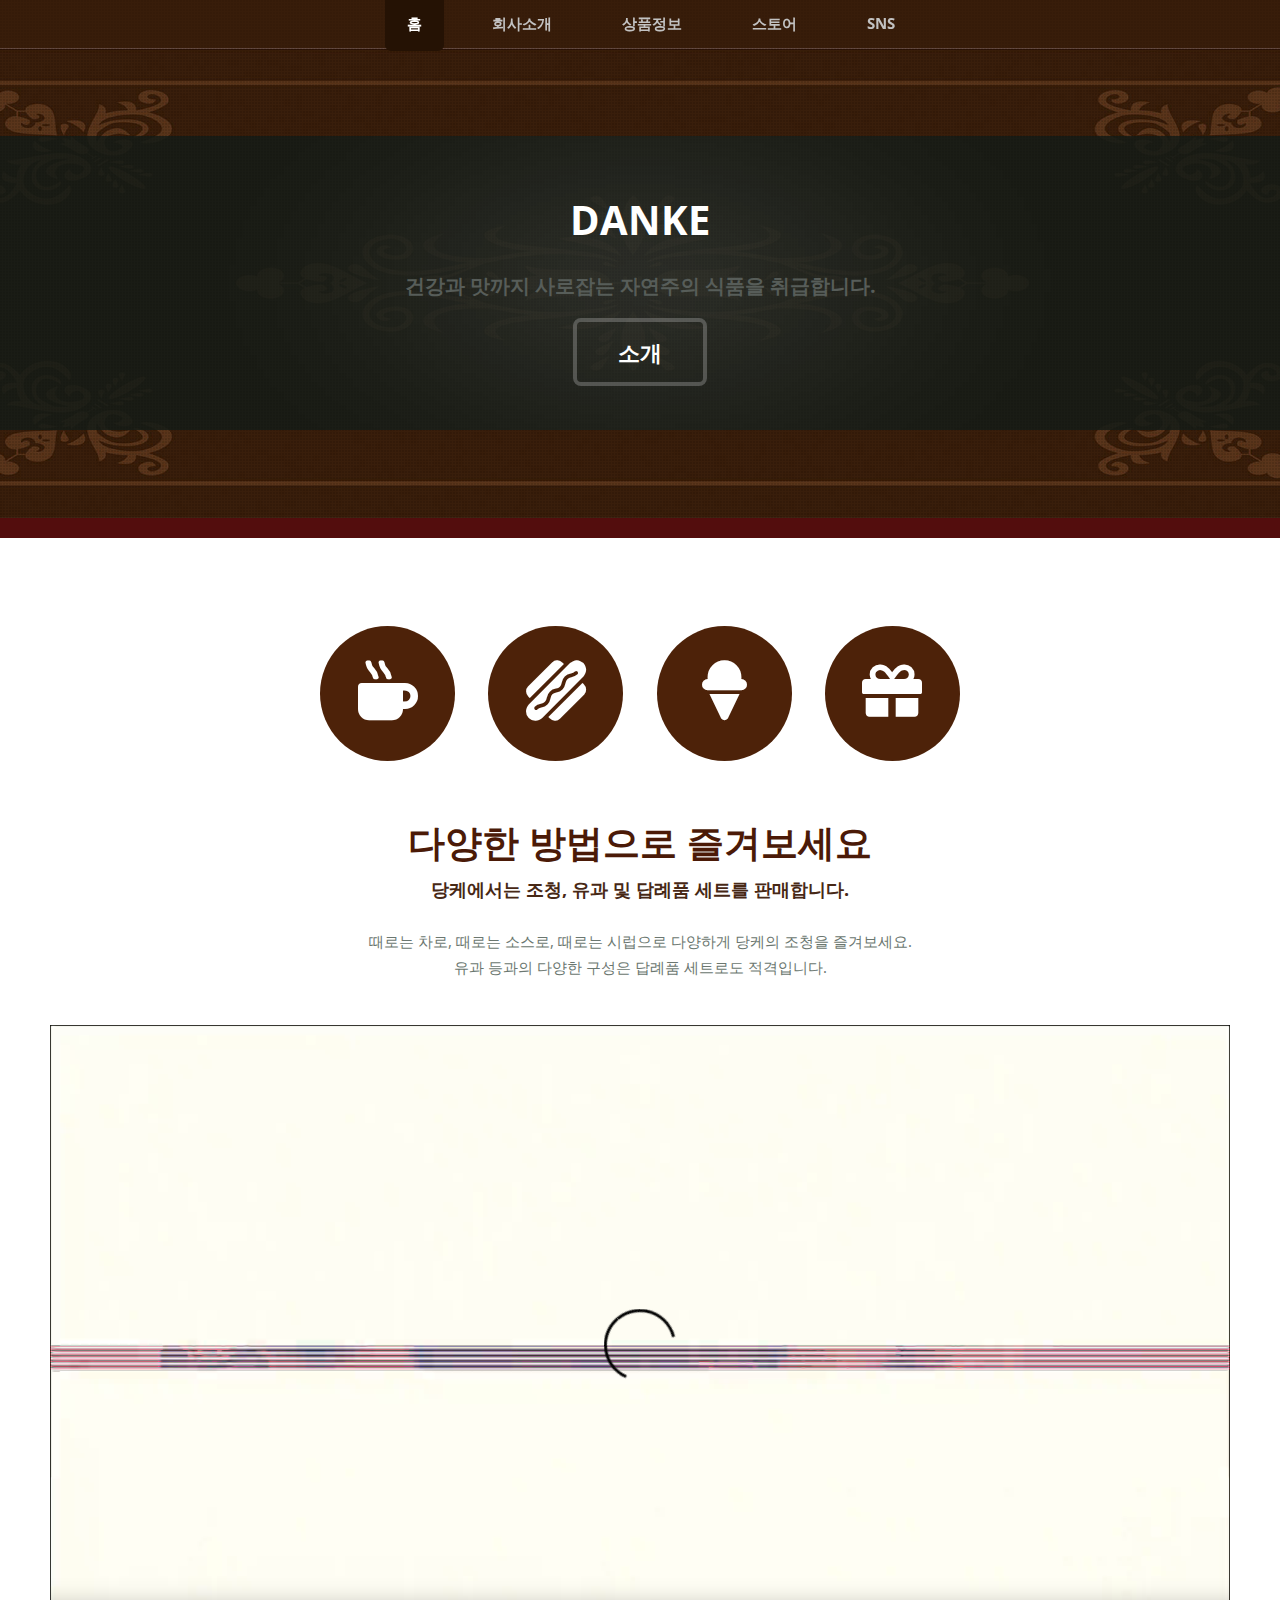
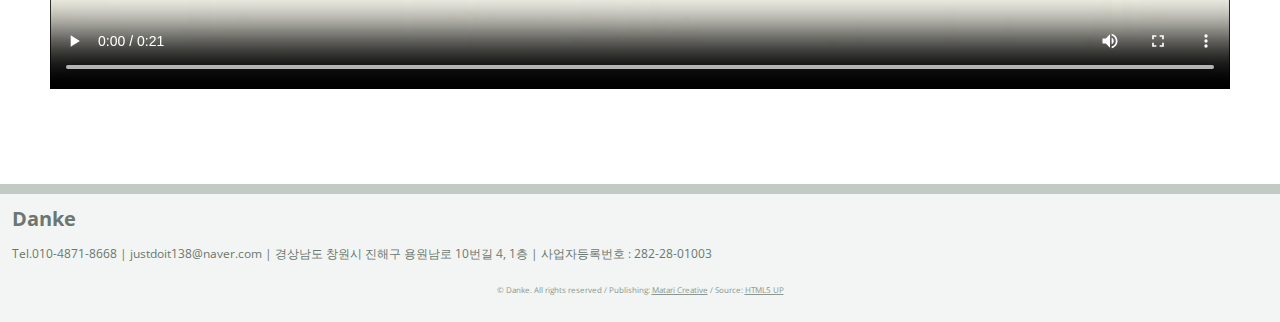
<file: index.html>
<!DOCTYPE HTML>
<!--
	TXT by HTML5 UP
	html5up.net | @ajlkn
	Free for personal and commercial use under the CCA 3.0 license (html5up.net/license)
-->
<html>
	<head>
		<title>정성담은 답례품 판매, 당케</title>
		<meta charset="utf-8" />
		<meta name="viewport" content="width=device-width, initial-scale=1, user-scalable=no" />
		<link rel="stylesheet" href="assets/css/main.css" />
		<meta name="google-site-verification" content="SzuvkoC-f7rv_NripFrc8cGsZpebPE1EkjTCwuNFiA8" />
		<meta name="naver-site-verification" content="306b270f93aea9a2093d2257d31bd8b93c331168" />
	</head>
	<body class="homepage is-preload">
		<div id="page-wrapper">

			<!-- Header -->
			<header id="header">
				<div class="logo container" style="display: none;">
					<div style="display: none;">
						<h1><a href="index.html" id="logo">정성담은 답례품 판매, 당케</a></h1>
					</div>
				</div>
			</header>

			<!-- Nav -->
				<nav id="nav">
					<ul>
						<li class="current"><a href="index.html">홈</a></li>
						<li><a href="company.html">회사소개</a></li>
						<li><a href="product.html">상품정보</a></li>
						<li><a href="https://dankeshop.modoo.at/" target="_blank">스토어</a></li>
						<li>
							<a href="#">SNS</a>
							<ul>
								<li><a href="#">인스타그램(준비중)</a></li>
								<li><a href="#">페이스북(준비중)</a></li>
							</ul>
						</li>
					</ul>
				</nav>

			<!-- Banner -->
				<section id="banner">
					<div class="content">
						<h2>Danke</h2>
						<p>건강과 맛까지 사로잡는 자연주의 식품을 취급합니다.</p>
						<a href="#main" class="button scrolly">소개</a>
					</div>
				</section>

			<!-- Main -->
				<section id="main">
					<div class="container">
						<div class="row gtr-200">
							<div class="col-12">

								<!-- Highlight -->
									<section class="box highlight">
										<ul class="special">
											<li><a href="#" class="icon solid fa-mug-hot"><span class="label">차로</span></a></li>
											<li><a href="#" class="icon solid fa-hotdog"><span class="label">소스로</span></a></li>
											<li><a href="#" class="icon solid fa-ice-cream"><span class="label">시럽으로</span></a></li>
											<li><a href="#" class="icon solid fa-gift"><span class="label">선물로</span></a></li>
										</ul>
										<header>
											<h2>다양한 방법으로 즐겨보세요</h2>
											<p>당케에서는 조청, 유과 및 답례품 세트를 판매합니다.</p>
										</header>
										<p>
											때로는 차로, 때로는 소스로, 때로는 시럽으로 다양하게 당케의 조청을 즐겨보세요.<br />
											유과 등과의 다양한 구성은 답례품 세트로도 적격입니다.
										</p>
									<video class="player" width="100%" controls>
										<source src="images/Danke.mp4">웹브라우저가 비디오를 지원하지 않습니다.
									</video>
									</section>

							</div>
						
				</section>

			<!-- Footer >
				<footer id="footer">
					<div class="container">
						<div class="row gtr-200">
							<div class="col-12"> -->
								<!-- Contact 
									<section>
										<ul class="contact">
											<li><a class="icon brands fa-facebook-f" href="#"><span class="label">Facebook</span></a></li>
											<li><a class="icon brands fa-twitter" href="#"><span class="label">Twitter</span></a></li>
											<li><a class="icon brands fa-instagram" href="#"><span class="label">Instagram</span></a></li>
											<li><a class="icon brands fa-dribbble" href="#"><span class="label">Dribbble</span></a></li>
											<li><a class="icon brands fa-linkedin-in" href="#"><span class="label">LinkedIn</span></a></li>
										</ul>
									</section>

							</div>
						</div> -->

				<!-- matarifooter-->
						<!-- Copyright -->
						<section  style="margin: 1em 1em 1em 1em; font-size: 12px;">
							<span style="font-size: 20px;"><b>Danke</b></span>
							<p style="margin: 0.5em 1em 0em 0em;">
								Tel.010-4871-8668 | justdoit138@naver.com | 경상남도 창원시 진해구 용원남로 10번길 4, 1층 | 사업자등록번호 : 282-28-01003
							</p>
						<footer id="footer" style="text-align: center">
							<div id="copyright">
								<ul class="menu">
									<li style="font-size: 8px;">&copy; Danke. All rights reserved / Publishing: <a href="https://mataricreative.com">Matari Creative</a> / Source: <a href="http://html5up.net">HTML5 UP</a></li>
								</ul>
							</div>
				</footer>

		</div>

		<!-- Scripts -->
			<script src="assets/js/jquery.min.js"></script>
			<script src="assets/js/jquery.dropotron.min.js"></script>
			<script src="assets/js/jquery.scrolly.min.js"></script>
			<script src="assets/js/browser.min.js"></script>
			<script src="assets/js/breakpoints.min.js"></script>
			<script src="assets/js/util.js"></script>
			<script src="assets/js/main.js"></script>

	</body>
</html>
</file>
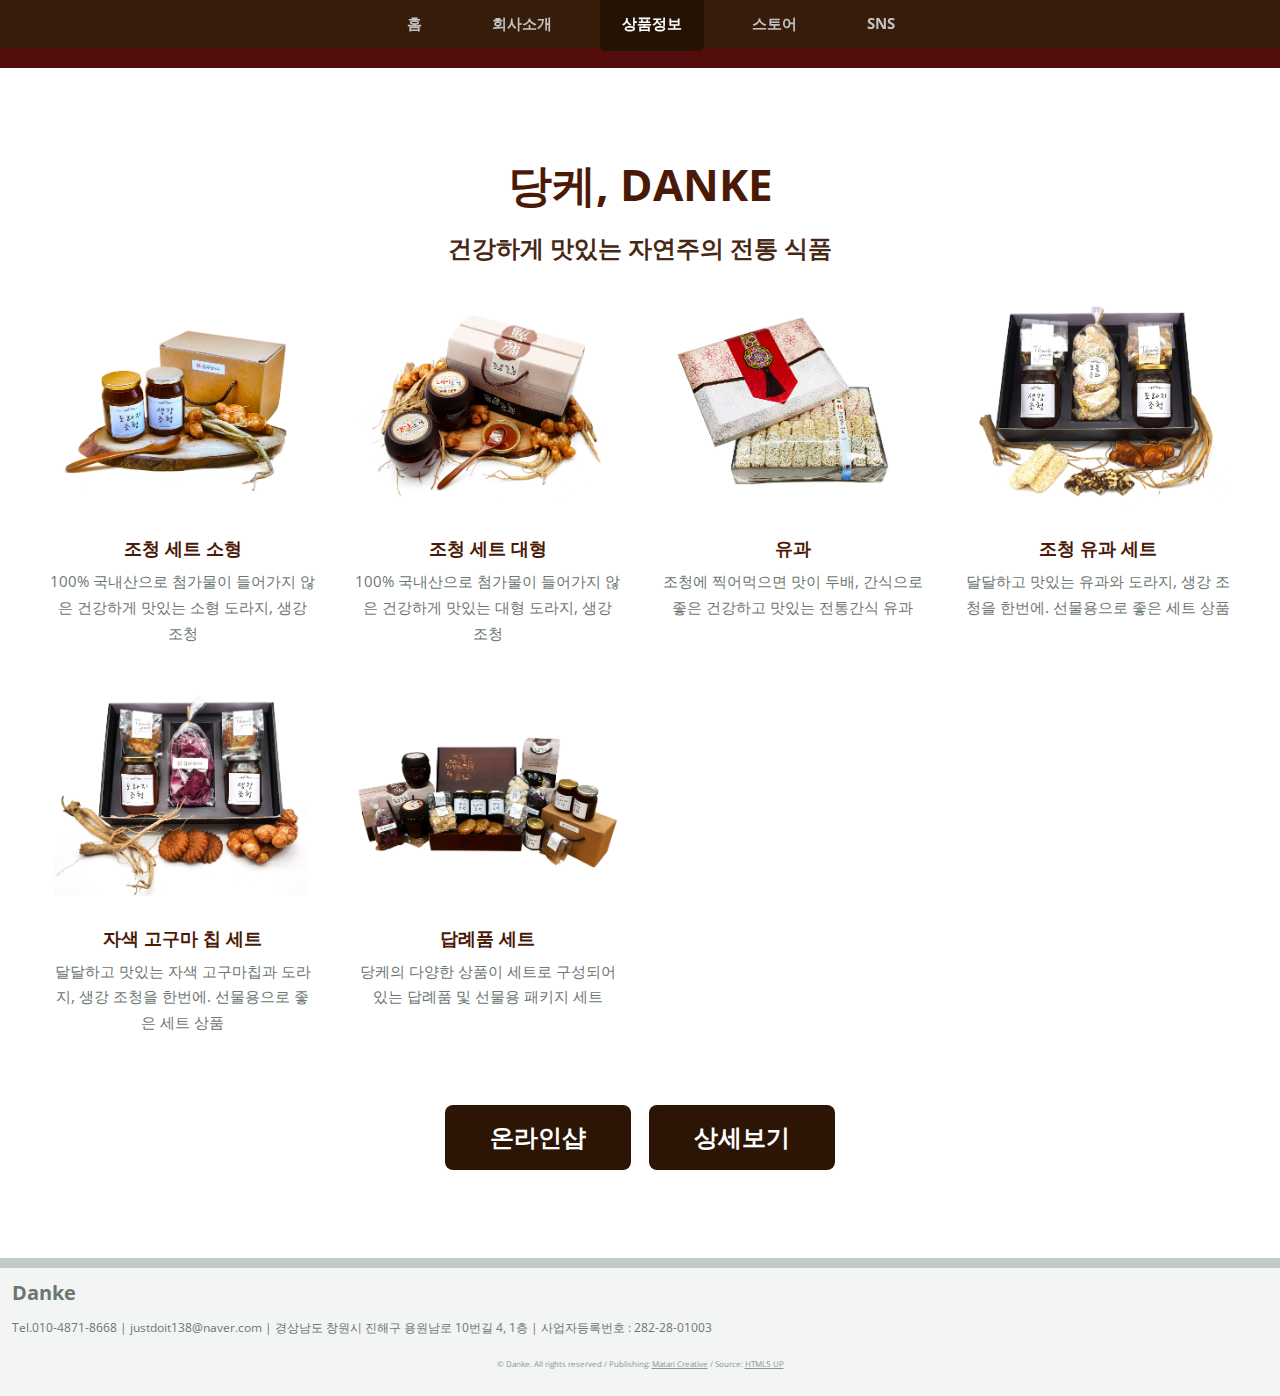
<file: product.html>
<!DOCTYPE HTML>
<!--
	TXT by HTML5 UP
	html5up.net | @ajlkn
	Free for personal and commercial use under the CCA 3.0 license (html5up.net/license)
-->
<html>
	<head>
		<title>정성담은 답례품 판매, 당케</title>
		<meta charset="utf-8" />
		<meta name="viewport" content="width=device-width, initial-scale=1, user-scalable=no" />
		<link rel="stylesheet" href="assets/css/main.css" />
	</head>
	<body class="is-preload">
		<div id="page-wrapper">

			<!-- Header -->
			<header id="header">
				<div class="logo container" style="display: none;">
					<div style="display: none;">
						<h1><a href="index.html" id="logo">상품정보</a></h1>
					</div>
				</div>
			</header>

			<!-- Nav -->
			<nav id="nav">
				<ul>
					<li><a href="index.html">홈</a></li>
					<li><a href="company.html">회사소개</a></li>
					<li class="current"><a href="product.html">상품정보</a></li>
					<li><a href="https://dankeshop.modoo.at/" target="_blank">스토어</a></li>
					<li>
						<a href="#">SNS</a>
						<ul>
							<li><a href="#">인스타그램(준비중)</a></li>
							<li><a href="#">페이스북(준비중)</a></li>
						</ul>
					</li>
				</ul>
			</nav>

			<!-- Main -->
				<section id="main">
					<div class="container">
						<div class="row">
							<div class="col-12">
								<div class="content">

									<!-- Content -->

										<article class="box page-content">

											<header>
												<h2 style="text-align: center;">당케, Danke</h2>
												<p style="text-align: center;">건강하게 맛있는 자연주의 전통 식품</p>
											</header>

<!-- Features -->
<section class="box features">
	<div>
		<div class="row">
			<div class="col-3 col-6-medium col-12-small">

				<!-- Feature -->
					<section class="box feature">
						<a href="#" class="image featured"><img src="images/pic01.jpg" alt="" /></a>
						<h3><a href="#">조청 세트 소형</a></h3>
						<p>
							100% 국내산으로 첨가물이 들어가지 않은 건강하게 맛있는 소형 도라지, 생강 조청
						</p>
					</section>

			</div>

			<div class="col-3 col-6-medium col-12-small">

				<!-- Feature -->
					<section class="box feature">
						<a href="#" class="image featured"><img src="images/pic02.jpg" alt="" /></a>
						<h3><a href="#">조청 세트 대형</a></h3>
						<p>
							100% 국내산으로 첨가물이 들어가지 않은 건강하게 맛있는 대형 도라지, 생강 조청
						</p>
					</section>

			</div>
			<div class="col-3 col-6-medium col-12-small">

				<!-- Feature -->
					<section class="box feature">
						<a href="#" class="image featured"><img src="images/pic03.jpg" alt="" /></a>
						<h3><a href="#">유과</a></h3>
						<p>
							조청에 찍어먹으면 맛이 두배, 간식으로 좋은 건강하고 맛있는 전통간식 유과
						</p>
					</section>

			</div>
			<div class="col-3 col-6-medium col-12-small">

				<!-- Feature -->
					<section class="box feature">
						<a href="#" class="image featured"><img src="images/pic04.jpg" alt="" /></a>
						<h3><a href="#">조청 유과 세트</a></h3>
						<p>
							달달하고 맛있는 유과와 도라지, 생강 조청을 한번에. 선물용으로 좋은 세트 상품
						</p>
					</section>

			</div>
			<div class="col-3 col-6-medium col-12-small">

				<!-- Feature -->
					<section class="box feature">
						<a href="#" class="image featured"><img src="images/pic05.jpg" alt="" /></a>
						<h3><a href="#">자색 고구마 칩 세트</a></h3>
						<p>
							달달하고 맛있는 자색 고구마칩과 도라지, 생강 조청을 한번에. 선물용으로 좋은 세트 상품
						</p>
					</section>
			</div>

			<div class="col-3 col-6-medium col-12-small">

				<!-- Feature -->
					<section class="box feature">
						<a href="#" class="image featured"><img src="images/pic06.jpg" alt="" /></a>
						<h3><a href="#">답례품 세트</a></h3>
						<p>
							당케의 다양한 상품이 세트로 구성되어 있는 답례품 및 선물용 패키지 세트
						</p>
					</section>

			</div>

			<div class="col-12">
				<ul class="actions">
					<li><a href="https://dankeshop.modoo.at/" class="button large" target="_blank">온라인샵</a></li>
					<li><a href="img.html" class="button large" onclick="window.open(this.href, '_blank', 'width=100%,toolbars=no,scrollbars=no'); return false;">상세보기</a></li>
				</ul>
			</div>
		</div>
	</div>
</section>
										
				</section>

			<!-- Footer >
				<footer id="footer">
					<div class="container">
						<div class="row gtr-200">
							<div class="col-12"> -->
								<!-- Contact 
									<section>
										<ul class="contact">
											<li><a class="icon brands fa-facebook-f" href="#"><span class="label">Facebook</span></a></li>
											<li><a class="icon brands fa-twitter" href="#"><span class="label">Twitter</span></a></li>
											<li><a class="icon brands fa-instagram" href="#"><span class="label">Instagram</span></a></li>
											<li><a class="icon brands fa-dribbble" href="#"><span class="label">Dribbble</span></a></li>
											<li><a class="icon brands fa-linkedin-in" href="#"><span class="label">LinkedIn</span></a></li>
										</ul>
									</section>

							</div>
						</div> -->

				<!-- matarifooter-->
						<!-- Copyright -->
						<section  style="margin: 1em 1em 1em 1em; font-size: 12px;">
							<span style="font-size: 20px;"><b>Danke</b></span>
							<p style="margin: 0.5em 1em 0em 0em;">
								Tel.010-4871-8668 | justdoit138@naver.com | 경상남도 창원시 진해구 용원남로 10번길 4, 1층 | 사업자등록번호 : 282-28-01003
							</p>
						<footer id="footer" style="text-align: center">
							<div id="copyright">
								<ul class="menu">
									<li style="font-size: 8px;">&copy; Danke. All rights reserved / Publishing: <a href="https://mataricreative.com">Matari Creative</a> / Source: <a href="http://html5up.net">HTML5 UP</a></li>
								</ul>
							</div>
				</footer>

		</div>

		<!-- Scripts -->
			<script src="assets/js/jquery.min.js"></script>
			<script src="assets/js/jquery.dropotron.min.js"></script>
			<script src="assets/js/jquery.scrolly.min.js"></script>
			<script src="assets/js/browser.min.js"></script>
			<script src="assets/js/breakpoints.min.js"></script>
			<script src="assets/js/util.js"></script>
			<script src="assets/js/main.js"></script>

	</body>
</html>
</file>
<file: assets/css/main.css>
@import url("fontawesome-all.min.css");
@import url("https://fonts.googleapis.com/css?family=Open+Sans:400,400italic,700,700italic|Open+Sans+Condensed:700");

/*
	TXT by HTML5 UP
	html5up.net | @ajlkn
	Free for personal and commercial use under the CCA 3.0 license (html5up.net/license)
*/

html, body, div, span, applet, object,
iframe, h1, h2, h3, h4, h5, h6, p, blockquote,
pre, a, abbr, acronym, address, big, cite,
code, del, dfn, em, img, ins, kbd, q, s, samp,
small, strike, strong, sub, sup, tt, var, b,
u, i, center, dl, dt, dd, ol, ul, li, fieldset,
form, label, legend, table, caption, tbody,
tfoot, thead, tr, th, td, article, aside,
canvas, details, embed, figure, figcaption,
footer, header, hgroup, menu, nav, output, ruby,
section, summary, time, mark, audio, video {
	margin: 0;
	padding: 0;
	border: 0;
	font-size: 100%;
	font: inherit;
	vertical-align: baseline;}

article, aside, details, figcaption, figure,
footer, header, hgroup, menu, nav, section {
	display: block;}

body {
	line-height: 1;
}

ol, ul {
	list-style: none;
}

blockquote, q {
	quotes: none;
}

	blockquote:before, blockquote:after, q:before, q:after {
		content: '';
		content: none;
	}

table {
	border-collapse: collapse;
	border-spacing: 0;
}

body {
	-webkit-text-size-adjust: none;
}

mark {
	background-color: transparent;
	color: inherit;
}

input::-moz-focus-inner {
	border: 0;
	padding: 0;
}

input, select, textarea {
	-moz-appearance: none;
	-webkit-appearance: none;
	-ms-appearance: none;
	appearance: none;
}

/* Basic */

	html {
		box-sizing: border-box;
	}

	*, *:before, *:after {
		box-sizing: inherit;
	}

	body {
		background: #f2f5f3;
	}

		body.is-preload *, body.is-preload *:before, body.is-preload *:after {
			-moz-animation: none !important;
			-webkit-animation: none !important;
			-ms-animation: none !important;
			animation: none !important;
			-moz-transition: none !important;
			-webkit-transition: none !important;
			-ms-transition: none !important;
			transition: none !important;
		}

	body, input, textarea, select {
		font-family: 'Open Sans', sans-serif;
		font-weight: 400;
		color: #6b7770;
		font-size: 13pt;
		line-height: 2em;
	}

	h1, h2, h3, h4, h5, h6 {
		font-family: 'Open Sans Condensed', sans-serif;
		font-weight: 700;
		text-transform: uppercase;
		color: #4b1a07;
		margin: 0 0 0.5em 0;
		line-height: 1.3;
	}

	h1 a, h2 a, h3 a, h4 a, h5 a, h6 a {
		text-decoration: none;
		color: inherit;
	}

	h2 {
		font-size: 1.65em;
	}

		h2.major {
			position: relative;
			border-top: solid 5px #4b1a07;
			font-size: 1.65em;
			text-align: center;
			margin: 0 0 3em 0;
			top: 0.775em;
		}

			h2.major span {
				background: #fff;
				position: relative;
				display: inline-block;
				top: -0.775em;
				padding: 0 1.25em 0 1.25em;
			}

	h3, h4 {
		font-size: 1.25em;
	}

	a {
		color: #006376;
		text-decoration: underline;
	}

		a:hover {
			text-decoration: none;
		}

	b, strong {
		font-weight: 700;
		color: #6b7770;
	}

	i, em {
		font-style: italic;
	}

	br.clear {
		clear: both;
	}

	sub {
		position: relative;
		top: 0.5em;
		font-size: 0.8em;
	}

	sup {
		position: relative;
		top: -0.5em;
		font-size: 0.8em;
	}

	hr {
		border: 0;
		border-top: solid 2px #E7EAE8;
		margin: 0 0 3em 0;
	}

	blockquote {
		border-left: solid 5px #E7EAE8;
		padding: 1em 0 1em 1.5em;
		font-style: italic;
	}

	p, ul, ol, dl, table {
		margin-bottom: 3em;
	}

/* Section/Article */

	section, article {
		margin-bottom: 6em;
	}

		section > :last-child, section:last-child, article > :last-child, article:last-child {
			margin-bottom: 0;
		}

	header > p {
		display: block;
		font-family: 'Open Sans Condensed', sans-serif;
		font-weight: 700;
		text-transform: uppercase;
		color: #472815;
	}

/* Container */

	.container {
		margin: 0 auto;
		max-width: 100%;
		width: 64em;
	}

		@media screen and (max-width: 1680px) {

			.container {
				width: 75em;
			}

		}

		@media screen and (max-width: 1280px) {

			.container {
				width: calc(100% - 100px);
			}

		}

		@media screen and (max-width: 980px) {

			.container {
				width: calc(100% - 100px);
			}

		}

		@media screen and (max-width: 736px) {

			.container {
				width: calc(100% - 40px);
			}

		}

		@media screen and (max-width: 360px) {

			.container {
				width: calc(100% - 30px);
			}

		}

/* Row */

	.row {
		display: flex;
		flex-wrap: wrap;
		box-sizing: border-box;
		align-items: stretch;
	}

		.row > * {
			box-sizing: border-box;
		}

		.row.gtr-uniform > * > :last-child {
			margin-bottom: 0;
		}

		.row.aln-left {
			justify-content: flex-start;
		}

		.row.aln-center {
			justify-content: center;
		}

		.row.aln-right {
			justify-content: flex-end;
		}

		.row.aln-top {
			align-items: flex-start;
		}

		.row.aln-middle {
			align-items: center;
		}

		.row.aln-bottom {
			align-items: flex-end;
		}

		.row > .imp {
			order: -1;
		}

		.row > .col-1 {
			width: 8.33333%;
		}

		.row > .off-1 {
			margin-left: 8.33333%;
		}

		.row > .col-2 {
			width: 16.66667%;
		}

		.row > .off-2 {
			margin-left: 16.66667%;
		}

		.row > .col-3 {
			width: 25%;
		}

		.row > .off-3 {
			margin-left: 25%;
		}

		.row > .col-4 {
			width: 33.33333%;
		}

		.row > .off-4 {
			margin-left: 33.33333%;
		}

		.row > .col-5 {
			width: 41.66667%;
		}

		.row > .off-5 {
			margin-left: 41.66667%;
		}

		.row > .col-6 {
			width: 50%;
		}

		.row > .off-6 {
			margin-left: 50%;
		}

		.row > .col-7 {
			width: 58.33333%;
		}

		.row > .off-7 {
			margin-left: 58.33333%;
		}

		.row > .col-8 {
			width: 66.66667%;
		}

		.row > .off-8 {
			margin-left: 66.66667%;
		}

		.row > .col-9 {
			width: 75%;
		}

		.row > .off-9 {
			margin-left: 75%;
		}

		.row > .col-10 {
			width: 83.33333%;
		}

		.row > .off-10 {
			margin-left: 83.33333%;
		}

		.row > .col-11 {
			width: 91.66667%;
		}

		.row > .off-11 {
			margin-left: 91.66667%;
		}

		.row > .col-12 {
			width: 100%;
		}

		.row > .off-12 {
			margin-left: 100%;
		}

		.row.gtr-0 {
			margin-top: 0px;
			margin-left: 0px;
		}

			.row.gtr-0 > * {
				padding: 0px 0 0 0px;
			}

			.row.gtr-0.gtr-uniform {
				margin-top: 0px;
			}

				.row.gtr-0.gtr-uniform > * {
					padding-top: 0px;
				}

		.row.gtr-25 {
			margin-top: -12.5px;
			margin-left: -12.5px;
		}

			.row.gtr-25 > * {
				padding: 12.5px 0 0 12.5px;
			}

			.row.gtr-25.gtr-uniform {
				margin-top: -12.5px;
			}

				.row.gtr-25.gtr-uniform > * {
					padding-top: 12.5px;
				}

		.row.gtr-50 {
			margin-top: -25px;
			margin-left: -25px;
		}

			.row.gtr-50 > * {
				padding: 25px 0 0 25px;
			}

			.row.gtr-50.gtr-uniform {
				margin-top: -25px;
			}

				.row.gtr-50.gtr-uniform > * {
					padding-top: 25px;
				}

		.row {
			margin-top: -50px;
			margin-left: -50px;
		}

			.row > * {
				padding: 50px 0 0 50px;
			}

			.row.gtr-uniform {
				margin-top: -50px;
			}

				.row.gtr-uniform > * {
					padding-top: 50px;
				}

		.row.gtr-150 {
			margin-top: -75px;
			margin-left: -75px;
		}

			.row.gtr-150 > * {
				padding: 75px 0 0 75px;
			}

			.row.gtr-150.gtr-uniform {
				margin-top: -75px;
			}

				.row.gtr-150.gtr-uniform > * {
					padding-top: 75px;
				}

		.row.gtr-200 {
			margin-top: -100px;
			margin-left: -100px;
		}

			.row.gtr-200 > * {
				padding: 100px 0 0 100px;
			}

			.row.gtr-200.gtr-uniform {
				margin-top: -100px;
			}

				.row.gtr-200.gtr-uniform > * {
					padding-top: 100px;
				}

		@media screen and (max-width: 1680px) {

			.row {
				display: flex;
				flex-wrap: wrap;
				box-sizing: border-box;
				align-items: stretch;
			}

				.row > * {
					box-sizing: border-box;
				}

				.row.gtr-uniform > * > :last-child {
					margin-bottom: 0;
				}

				.row.aln-left {
					justify-content: flex-start;
				}

				.row.aln-center {
					justify-content: center;
				}

				.row.aln-right {
					justify-content: flex-end;
				}

				.row.aln-top {
					align-items: flex-start;
				}

				.row.aln-middle {
					align-items: center;
				}

				.row.aln-bottom {
					align-items: flex-end;
				}

				.row > .imp-xlarge {
					order: -1;
				}

				.row > .col-1-xlarge {
					width: 8.33333%;
				}

				.row > .off-1-xlarge {
					margin-left: 8.33333%;
				}

				.row > .col-2-xlarge {
					width: 16.66667%;
				}

				.row > .off-2-xlarge {
					margin-left: 16.66667%;
				}

				.row > .col-3-xlarge {
					width: 25%;
				}

				.row > .off-3-xlarge {
					margin-left: 25%;
				}

				.row > .col-4-xlarge {
					width: 33.33333%;
				}

				.row > .off-4-xlarge {
					margin-left: 33.33333%;
				}

				.row > .col-5-xlarge {
					width: 41.66667%;
				}

				.row > .off-5-xlarge {
					margin-left: 41.66667%;
				}

				.row > .col-6-xlarge {
					width: 50%;
				}

				.row > .off-6-xlarge {
					margin-left: 50%;
				}

				.row > .col-7-xlarge {
					width: 58.33333%;
				}

				.row > .off-7-xlarge {
					margin-left: 58.33333%;
				}

				.row > .col-8-xlarge {
					width: 66.66667%;
				}

				.row > .off-8-xlarge {
					margin-left: 66.66667%;
				}

				.row > .col-9-xlarge {
					width: 75%;
				}

				.row > .off-9-xlarge {
					margin-left: 75%;
				}

				.row > .col-10-xlarge {
					width: 83.33333%;
				}

				.row > .off-10-xlarge {
					margin-left: 83.33333%;
				}

				.row > .col-11-xlarge {
					width: 91.66667%;
				}

				.row > .off-11-xlarge {
					margin-left: 91.66667%;
				}

				.row > .col-12-xlarge {
					width: 100%;
				}

				.row > .off-12-xlarge {
					margin-left: 100%;
				}

				.row.gtr-0 {
					margin-top: 0px;
					margin-left: 0px;
				}

					.row.gtr-0 > * {
						padding: 0px 0 0 0px;
					}

					.row.gtr-0.gtr-uniform {
						margin-top: 0px;
					}

						.row.gtr-0.gtr-uniform > * {
							padding-top: 0px;
						}

				.row.gtr-25 {
					margin-top: -12.5px;
					margin-left: -12.5px;
				}

					.row.gtr-25 > * {
						padding: 12.5px 0 0 12.5px;
					}

					.row.gtr-25.gtr-uniform {
						margin-top: -12.5px;
					}

						.row.gtr-25.gtr-uniform > * {
							padding-top: 12.5px;
						}

				.row.gtr-50 {
					margin-top: -25px;
					margin-left: -25px;
				}

					.row.gtr-50 > * {
						padding: 25px 0 0 25px;
					}

					.row.gtr-50.gtr-uniform {
						margin-top: -25px;
					}

						.row.gtr-50.gtr-uniform > * {
							padding-top: 25px;
						}

				.row {
					margin-top: -50px;
					margin-left: -50px;
				}

					.row > * {
						padding: 50px 0 0 50px;
					}

					.row.gtr-uniform {
						margin-top: -50px;
					}

						.row.gtr-uniform > * {
							padding-top: 50px;
						}

				.row.gtr-150 {
					margin-top: -75px;
					margin-left: -75px;
				}

					.row.gtr-150 > * {
						padding: 75px 0 0 75px;
					}

					.row.gtr-150.gtr-uniform {
						margin-top: -75px;
					}

						.row.gtr-150.gtr-uniform > * {
							padding-top: 75px;
						}

				.row.gtr-200 {
					margin-top: -100px;
					margin-left: -100px;
				}

					.row.gtr-200 > * {
						padding: 100px 0 0 100px;
					}

					.row.gtr-200.gtr-uniform {
						margin-top: -100px;
					}

						.row.gtr-200.gtr-uniform > * {
							padding-top: 100px;
						}

		}

		@media screen and (max-width: 1280px) {

			.row {
				display: flex;
				flex-wrap: wrap;
				box-sizing: border-box;
				align-items: stretch;
			}

				.row > * {
					box-sizing: border-box;
				}

				.row.gtr-uniform > * > :last-child {
					margin-bottom: 0;
				}

				.row.aln-left {
					justify-content: flex-start;
				}

				.row.aln-center {
					justify-content: center;
				}

				.row.aln-right {
					justify-content: flex-end;
				}

				.row.aln-top {
					align-items: flex-start;
				}

				.row.aln-middle {
					align-items: center;
				}

				.row.aln-bottom {
					align-items: flex-end;
				}

				.row > .imp-large {
					order: -1;
				}

				.row > .col-1-large {
					width: 8.33333%;
				}

				.row > .off-1-large {
					margin-left: 8.33333%;
				}

				.row > .col-2-large {
					width: 16.66667%;
				}

				.row > .off-2-large {
					margin-left: 16.66667%;
				}

				.row > .col-3-large {
					width: 25%;
				}

				.row > .off-3-large {
					margin-left: 25%;
				}

				.row > .col-4-large {
					width: 33.33333%;
				}

				.row > .off-4-large {
					margin-left: 33.33333%;
				}

				.row > .col-5-large {
					width: 41.66667%;
				}

				.row > .off-5-large {
					margin-left: 41.66667%;
				}

				.row > .col-6-large {
					width: 50%;
				}

				.row > .off-6-large {
					margin-left: 50%;
				}

				.row > .col-7-large {
					width: 58.33333%;
				}

				.row > .off-7-large {
					margin-left: 58.33333%;
				}

				.row > .col-8-large {
					width: 66.66667%;
				}

				.row > .off-8-large {
					margin-left: 66.66667%;
				}

				.row > .col-9-large {
					width: 75%;
				}

				.row > .off-9-large {
					margin-left: 75%;
				}

				.row > .col-10-large {
					width: 83.33333%;
				}

				.row > .off-10-large {
					margin-left: 83.33333%;
				}

				.row > .col-11-large {
					width: 91.66667%;
				}

				.row > .off-11-large {
					margin-left: 91.66667%;
				}

				.row > .col-12-large {
					width: 100%;
				}

				.row > .off-12-large {
					margin-left: 100%;
				}

				.row.gtr-0 {
					margin-top: 0px;
					margin-left: 0px;
				}

					.row.gtr-0 > * {
						padding: 0px 0 0 0px;
					}

					.row.gtr-0.gtr-uniform {
						margin-top: 0px;
					}

						.row.gtr-0.gtr-uniform > * {
							padding-top: 0px;
						}

				.row.gtr-25 {
					margin-top: -10px;
					margin-left: -10px;
				}

					.row.gtr-25 > * {
						padding: 10px 0 0 10px;
					}

					.row.gtr-25.gtr-uniform {
						margin-top: -10px;
					}

						.row.gtr-25.gtr-uniform > * {
							padding-top: 10px;
						}

				.row.gtr-50 {
					margin-top: -20px;
					margin-left: -20px;
				}

					.row.gtr-50 > * {
						padding: 20px 0 0 20px;
					}

					.row.gtr-50.gtr-uniform {
						margin-top: -20px;
					}

						.row.gtr-50.gtr-uniform > * {
							padding-top: 20px;
						}

				.row {
					margin-top: -40px;
					margin-left: -40px;
				}

					.row > * {
						padding: 40px 0 0 40px;
					}

					.row.gtr-uniform {
						margin-top: -40px;
					}

						.row.gtr-uniform > * {
							padding-top: 40px;
						}

				.row.gtr-150 {
					margin-top: -60px;
					margin-left: -60px;
				}

					.row.gtr-150 > * {
						padding: 60px 0 0 60px;
					}

					.row.gtr-150.gtr-uniform {
						margin-top: -60px;
					}

						.row.gtr-150.gtr-uniform > * {
							padding-top: 60px;
						}

				.row.gtr-200 {
					margin-top: -80px;
					margin-left: -80px;
				}

					.row.gtr-200 > * {
						padding: 80px 0 0 80px;
					}

					.row.gtr-200.gtr-uniform {
						margin-top: -80px;
					}

						.row.gtr-200.gtr-uniform > * {
							padding-top: 80px;
						}

		}

		@media screen and (max-width: 980px) {

			.row {
				display: flex;
				flex-wrap: wrap;
				box-sizing: border-box;
				align-items: stretch;
			}

				.row > * {
					box-sizing: border-box;
				}

				.row.gtr-uniform > * > :last-child {
					margin-bottom: 0;
				}

				.row.aln-left {
					justify-content: flex-start;
				}

				.row.aln-center {
					justify-content: center;
				}

				.row.aln-right {
					justify-content: flex-end;
				}

				.row.aln-top {
					align-items: flex-start;
				}

				.row.aln-middle {
					align-items: center;
				}

				.row.aln-bottom {
					align-items: flex-end;
				}

				.row > .imp-medium {
					order: -1;
				}

				.row > .col-1-medium {
					width: 8.33333%;
				}

				.row > .off-1-medium {
					margin-left: 8.33333%;
				}

				.row > .col-2-medium {
					width: 16.66667%;
				}

				.row > .off-2-medium {
					margin-left: 16.66667%;
				}

				.row > .col-3-medium {
					width: 25%;
				}

				.row > .off-3-medium {
					margin-left: 25%;
				}

				.row > .col-4-medium {
					width: 33.33333%;
				}

				.row > .off-4-medium {
					margin-left: 33.33333%;
				}

				.row > .col-5-medium {
					width: 41.66667%;
				}

				.row > .off-5-medium {
					margin-left: 41.66667%;
				}

				.row > .col-6-medium {
					width: 50%;
				}

				.row > .off-6-medium {
					margin-left: 50%;
				}

				.row > .col-7-medium {
					width: 58.33333%;
				}

				.row > .off-7-medium {
					margin-left: 58.33333%;
				}

				.row > .col-8-medium {
					width: 66.66667%;
				}

				.row > .off-8-medium {
					margin-left: 66.66667%;
				}

				.row > .col-9-medium {
					width: 75%;
				}

				.row > .off-9-medium {
					margin-left: 75%;
				}

				.row > .col-10-medium {
					width: 83.33333%;
				}

				.row > .off-10-medium {
					margin-left: 83.33333%;
				}

				.row > .col-11-medium {
					width: 91.66667%;
				}

				.row > .off-11-medium {
					margin-left: 91.66667%;
				}

				.row > .col-12-medium {
					width: 100%;
				}

				.row > .off-12-medium {
					margin-left: 100%;
				}

				.row.gtr-0 {
					margin-top: 0px;
					margin-left: 0px;
				}

					.row.gtr-0 > * {
						padding: 0px 0 0 0px;
					}

					.row.gtr-0.gtr-uniform {
						margin-top: 0px;
					}

						.row.gtr-0.gtr-uniform > * {
							padding-top: 0px;
						}

				.row.gtr-25 {
					margin-top: -12.5px;
					margin-left: -12.5px;
				}

					.row.gtr-25 > * {
						padding: 12.5px 0 0 12.5px;
					}

					.row.gtr-25.gtr-uniform {
						margin-top: -12.5px;
					}

						.row.gtr-25.gtr-uniform > * {
							padding-top: 12.5px;
						}

				.row.gtr-50 {
					margin-top: -25px;
					margin-left: -25px;
				}

					.row.gtr-50 > * {
						padding: 25px 0 0 25px;
					}

					.row.gtr-50.gtr-uniform {
						margin-top: -25px;
					}

						.row.gtr-50.gtr-uniform > * {
							padding-top: 25px;
						}

				.row {
					margin-top: -50px;
					margin-left: -50px;
				}

					.row > * {
						padding: 50px 0 0 50px;
					}

					.row.gtr-uniform {
						margin-top: -50px;
					}

						.row.gtr-uniform > * {
							padding-top: 50px;
						}

				.row.gtr-150 {
					margin-top: -75px;
					margin-left: -75px;
				}

					.row.gtr-150 > * {
						padding: 75px 0 0 75px;
					}

					.row.gtr-150.gtr-uniform {
						margin-top: -75px;
					}

						.row.gtr-150.gtr-uniform > * {
							padding-top: 75px;
						}

				.row.gtr-200 {
					margin-top: -100px;
					margin-left: -100px;
				}

					.row.gtr-200 > * {
						padding: 100px 0 0 100px;
					}

					.row.gtr-200.gtr-uniform {
						margin-top: -100px;
					}

						.row.gtr-200.gtr-uniform > * {
							padding-top: 100px;
						}

		}

		@media screen and (max-width: 736px) {

			.row {
				display: flex;
				flex-wrap: wrap;
				box-sizing: border-box;
				align-items: stretch;
			}

				.row > * {
					box-sizing: border-box;
				}

				.row.gtr-uniform > * > :last-child {
					margin-bottom: 0;
				}

				.row.aln-left {
					justify-content: flex-start;
				}

				.row.aln-center {
					justify-content: center;
				}

				.row.aln-right {
					justify-content: flex-end;
				}

				.row.aln-top {
					align-items: flex-start;
				}

				.row.aln-middle {
					align-items: center;
				}

				.row.aln-bottom {
					align-items: flex-end;
				}

				.row > .imp-small {
					order: -1;
				}

				.row > .col-1-small {
					width: 8.33333%;
				}

				.row > .off-1-small {
					margin-left: 8.33333%;
				}

				.row > .col-2-small {
					width: 16.66667%;
				}

				.row > .off-2-small {
					margin-left: 16.66667%;
				}

				.row > .col-3-small {
					width: 25%;
				}

				.row > .off-3-small {
					margin-left: 25%;
				}

				.row > .col-4-small {
					width: 33.33333%;
				}

				.row > .off-4-small {
					margin-left: 33.33333%;
				}

				.row > .col-5-small {
					width: 41.66667%;
				}

				.row > .off-5-small {
					margin-left: 41.66667%;
				}

				.row > .col-6-small {
					width: 50%;
				}

				.row > .off-6-small {
					margin-left: 50%;
				}

				.row > .col-7-small {
					width: 58.33333%;
				}

				.row > .off-7-small {
					margin-left: 58.33333%;
				}

				.row > .col-8-small {
					width: 66.66667%;
				}

				.row > .off-8-small {
					margin-left: 66.66667%;
				}

				.row > .col-9-small {
					width: 75%;
				}

				.row > .off-9-small {
					margin-left: 75%;
				}

				.row > .col-10-small {
					width: 83.33333%;
				}

				.row > .off-10-small {
					margin-left: 83.33333%;
				}

				.row > .col-11-small {
					width: 91.66667%;
				}

				.row > .off-11-small {
					margin-left: 91.66667%;
				}

				.row > .col-12-small {
					width: 100%;
				}

				.row > .off-12-small {
					margin-left: 100%;
				}

				.row.gtr-0 {
					margin-top: 0px;
					margin-left: 0px;
				}

					.row.gtr-0 > * {
						padding: 0px 0 0 0px;
					}

					.row.gtr-0.gtr-uniform {
						margin-top: 0px;
					}

						.row.gtr-0.gtr-uniform > * {
							padding-top: 0px;
						}

				.row.gtr-25 {
					margin-top: -5px;
					margin-left: -5px;
				}

					.row.gtr-25 > * {
						padding: 5px 0 0 5px;
					}

					.row.gtr-25.gtr-uniform {
						margin-top: -5px;
					}

						.row.gtr-25.gtr-uniform > * {
							padding-top: 5px;
						}

				.row.gtr-50 {
					margin-top: -10px;
					margin-left: -10px;
				}

					.row.gtr-50 > * {
						padding: 10px 0 0 10px;
					}

					.row.gtr-50.gtr-uniform {
						margin-top: -10px;
					}

						.row.gtr-50.gtr-uniform > * {
							padding-top: 10px;
						}

				.row {
					margin-top: -20px;
					margin-left: -20px;
				}

					.row > * {
						padding: 20px 0 0 20px;
					}

					.row.gtr-uniform {
						margin-top: -20px;
					}

						.row.gtr-uniform > * {
							padding-top: 20px;
						}

				.row.gtr-150 {
					margin-top: -30px;
					margin-left: -30px;
				}

					.row.gtr-150 > * {
						padding: 30px 0 0 30px;
					}

					.row.gtr-150.gtr-uniform {
						margin-top: -30px;
					}

						.row.gtr-150.gtr-uniform > * {
							padding-top: 30px;
						}

				.row.gtr-200 {
					margin-top: -40px;
					margin-left: -40px;
				}

					.row.gtr-200 > * {
						padding: 40px 0 0 40px;
					}

					.row.gtr-200.gtr-uniform {
						margin-top: -40px;
					}

						.row.gtr-200.gtr-uniform > * {
							padding-top: 40px;
						}

		}

		@media screen and (max-width: 360px) {

			.row {
				display: flex;
				flex-wrap: wrap;
				box-sizing: border-box;
				align-items: stretch;
			}

				.row > * {
					box-sizing: border-box;
				}

				.row.gtr-uniform > * > :last-child {
					margin-bottom: 0;
				}

				.row.aln-left {
					justify-content: flex-start;
				}

				.row.aln-center {
					justify-content: center;
				}

				.row.aln-right {
					justify-content: flex-end;
				}

				.row.aln-top {
					align-items: flex-start;
				}

				.row.aln-middle {
					align-items: center;
				}

				.row.aln-bottom {
					align-items: flex-end;
				}

				.row > .imp-xsmall {
					order: -1;
				}

				.row > .col-1-xsmall {
					width: 8.33333%;
				}

				.row > .off-1-xsmall {
					margin-left: 8.33333%;
				}

				.row > .col-2-xsmall {
					width: 16.66667%;
				}

				.row > .off-2-xsmall {
					margin-left: 16.66667%;
				}

				.row > .col-3-xsmall {
					width: 25%;
				}

				.row > .off-3-xsmall {
					margin-left: 25%;
				}

				.row > .col-4-xsmall {
					width: 33.33333%;
				}

				.row > .off-4-xsmall {
					margin-left: 33.33333%;
				}

				.row > .col-5-xsmall {
					width: 41.66667%;
				}

				.row > .off-5-xsmall {
					margin-left: 41.66667%;
				}

				.row > .col-6-xsmall {
					width: 50%;
				}

				.row > .off-6-xsmall {
					margin-left: 50%;
				}

				.row > .col-7-xsmall {
					width: 58.33333%;
				}

				.row > .off-7-xsmall {
					margin-left: 58.33333%;
				}

				.row > .col-8-xsmall {
					width: 66.66667%;
				}

				.row > .off-8-xsmall {
					margin-left: 66.66667%;
				}

				.row > .col-9-xsmall {
					width: 75%;
				}

				.row > .off-9-xsmall {
					margin-left: 75%;
				}

				.row > .col-10-xsmall {
					width: 83.33333%;
				}

				.row > .off-10-xsmall {
					margin-left: 83.33333%;
				}

				.row > .col-11-xsmall {
					width: 91.66667%;
				}

				.row > .off-11-xsmall {
					margin-left: 91.66667%;
				}

				.row > .col-12-xsmall {
					width: 100%;
				}

				.row > .off-12-xsmall {
					margin-left: 100%;
				}

				.row.gtr-0 {
					margin-top: 0px;
					margin-left: 0px;
				}

					.row.gtr-0 > * {
						padding: 0px 0 0 0px;
					}

					.row.gtr-0.gtr-uniform {
						margin-top: 0px;
					}

						.row.gtr-0.gtr-uniform > * {
							padding-top: 0px;
						}

				.row.gtr-25 {
					margin-top: -3.75px;
					margin-left: -3.75px;
				}

					.row.gtr-25 > * {
						padding: 3.75px 0 0 3.75px;
					}

					.row.gtr-25.gtr-uniform {
						margin-top: -3.75px;
					}

						.row.gtr-25.gtr-uniform > * {
							padding-top: 3.75px;
						}

				.row.gtr-50 {
					margin-top: -7.5px;
					margin-left: -7.5px;
				}

					.row.gtr-50 > * {
						padding: 7.5px 0 0 7.5px;
					}

					.row.gtr-50.gtr-uniform {
						margin-top: -7.5px;
					}

						.row.gtr-50.gtr-uniform > * {
							padding-top: 7.5px;
						}

				.row {
					margin-top: -15px;
					margin-left: -15px;
				}

					.row > * {
						padding: 15px 0 0 15px;
					}

					.row.gtr-uniform {
						margin-top: -15px;
					}

						.row.gtr-uniform > * {
							padding-top: 15px;
						}

				.row.gtr-150 {
					margin-top: -22.5px;
					margin-left: -22.5px;
				}

					.row.gtr-150 > * {
						padding: 22.5px 0 0 22.5px;
					}

					.row.gtr-150.gtr-uniform {
						margin-top: -22.5px;
					}

						.row.gtr-150.gtr-uniform > * {
							padding-top: 22.5px;
						}

				.row.gtr-200 {
					margin-top: -30px;
					margin-left: -30px;
				}

					.row.gtr-200 > * {
						padding: 30px 0 0 30px;
					}

					.row.gtr-200.gtr-uniform {
						margin-top: -30px;
					}

						.row.gtr-200.gtr-uniform > * {
							padding-top: 30px;
						}

		}

/* Image */

	.image {
		position: relative;
		display: inline-block;
		border-radius: 8px;
	}

		.image img {
			display: block;
			width: 100%;
			border-radius: 8px;
		}

		.image:before {
			content: '';
			position: absolute;
			left: 0;
			top: 0;
			width: 100%;
			height: 100%;
			border-radius: 8px;
		}

		.image.fit {
			display: block;
			width: 100%;
		}

		.image.featured {
			display: block;
			width: 100%;
			margin: 0 0 2em 0;
		}

		.image.left {
			float: left;
			margin: 0 2em 2em 0;
		}

		.image.centered {
			display: block;
			margin: 0 0 2em 0;
		}

			.image.centered img {
				margin: 0 auto;
				width: auto;
			}

/* Button */

	input[type="button"],
	input[type="submit"],
	input[type="reset"],
	button,
	.button {
		-webkit-appearance: none;
		display: inline-block;
		font-family: 'Open Sans Condensed', sans-serif;
		font-weight: 700;
		text-transform: uppercase;
		text-decoration: none;
		background: #2c1505;
		color: #fff;
		border: 0;
		line-height: 1em;
		border-radius: 8px;
		outline: 0;
		cursor: pointer;
		-moz-transition: background-color .2s ease-in-out;
		-webkit-transition: background-color .2s ease-in-out;
		-o-transition: background-color .2s ease-in-out;
		-ms-transition: background-color .2s ease-in-out;
		transition: background-color .2s ease-in-out;
		font-size: 1.25em;
		padding: 0.85em 1.85em;
		text-align: center;
	}

		input[type="button"]:hover,
		input[type="submit"]:hover,
		input[type="reset"]:hover,
		button:hover,
		.button:hover {
			background: #381d0a;
		}

		input[type="button"]:active,
		input[type="submit"]:active,
		input[type="reset"]:active,
		button:active,
		.button:active {
			background: #381d0a;
		}

		input[type="button"].alt,
		input[type="submit"].alt,
		input[type="reset"].alt,
		button.alt,
		.button.alt {
			background: #362112;
		}

			input[type="button"].alt:hover,
			input[type="submit"].alt:hover,
			input[type="reset"].alt:hover,
			button.alt:hover,
			.button.alt:hover {
				background: #291406;
			}

			input[type="button"].alt:active,
			input[type="submit"].alt:active,
			input[type="reset"].alt:active,
			button.alt:active,
			.button.alt:active {
				background: #200f04;
			}

		input[type="button"].large,
		input[type="submit"].large,
		input[type="reset"].large,
		button.large,
		.button.large {
			font-size: 1.65em;
		}

/* List */

	ul {
		list-style: disc;
		padding-left: 1em;
	}

		ul li {
			padding-left: 0.5em;
		}

	ol {
		list-style: decimal;
		padding-left: 1.25em;
	}

		ol li {
			padding-left: 0.25em;
		}

/* Divided */

	ul.divided {
		list-style: none;
		padding-left: 0;
	}

		ul.divided > li {
			border-top: solid 2px #e7eae8;
			padding-top: 2.35em;
			margin-top: 2.35em;
			padding-left: 0;
		}

			ul.divided > li:first-child {
				border-top: 0;
				padding-top: 0;
				margin-top: 0;
			}

/* Actions */

	ul.actions {
		list-style: none;
		padding-left: 0;
		text-align: center;
		margin: 2em 0 0 0;
	}

		ul.actions li {
			display: inline-block;
			margin: 0 0 0 1em;
			padding-left: 0;
		}

			ul.actions li:first-child {
				margin-left: 0;
			}

/* Contact */

	ul.contact {
		list-style: none;
		padding-left: 0;
		cursor: default;
	}

		ul.contact li {
			-moz-transition: top .15s ease-in-out;
			-webkit-transition: top .15s ease-in-out;
			-ms-transition: top .15s ease-in-out;
			transition: top .15s ease-in-out;
			position: relative;
			display: inline-block;
			margin: 0 0.25em 0 0.25em;
			top: 0;
			padding-left: 0;
		}

			ul.contact li a {
				-moz-transition: background-color .2s ease-in-out;
				-webkit-transition: background-color .2s ease-in-out;
				-ms-transition: background-color .2s ease-in-out;
				transition: background-color .2s ease-in-out;
				display: block;
				position: relative;
				width: 48px;
				height: 48px;
				border-radius: 6px;
				outline: 0;
				background: #381903;
				text-align: center;
			}

				ul.contact li a:before {
					color: #f2f5f3;
					font-size: 32px;
					line-height: 48px;
				}

			ul.contact li:hover {
				top: -5px;
			}

				ul.contact li:hover a.fa-facebook {
					background-color: #3C5A98;
				}

				ul.contact li:hover a.fa-twitter {
					background-color: #2DAAE4;
				}

				ul.contact li:hover a.fa-dribbble {
					background-color: #C4376B;
				}

				ul.contact li:hover a.fa-linkedin {
					background-color: #006599;
				}

				ul.contact li:hover a.fa-instagram {
					background-color: #2E5E86;
				}

				ul.contact li:hover a.fa-google-plus {
					background-color: #DA2713;
				}

			ul.contact li:active {
				top: 0;
			}

/* Special */

	ul.special {
		list-style: none;
		padding-left: 0;
		cursor: default;
		position: relative;
		margin: -2em 0 4em -2em;
	}

		ul.special li {
			-moz-transition: top .15s ease-in-out;
			-webkit-transition: top .15s ease-in-out;
			-ms-transition: top .15s ease-in-out;
			transition: top .15s ease-in-out;
			position: relative;
			display: inline-block;
			top: 0;
			padding: 2em 0 0 2em;
		}

			ul.special li a {
				display: block;
				outline: 0;
			}

				ul.special li a:before {
					-moz-transition: background-color .2s ease-in-out;
					-webkit-transition: background-color .2s ease-in-out;
					-ms-transition: background-color .2s ease-in-out;
					transition: background-color .2s ease-in-out;
					display: block;
					text-align: center;
					background: #4d2209;
					border-radius: 100%;
					width: 2.25em;
					height: 2.25em;
					line-height: 2.175em;
					font-size: 5em;
					color: #fff;
				}

			ul.special li:hover {
				top: -1em;
			}

				ul.special li:hover a:before {
					background: #311504;
				}

/* Meta */

	ul.meta {
		font-size: 0.85em;
		color: #a1aaa5;
		list-style: none;
		padding-left: 0;
	}

		ul.meta li {
			position: relative;
			display: inline-block;
			margin-left: 1em;
			padding-left: 0;
		}

			ul.meta li a {
				color: inherit;
				outline: 0;
			}

			ul.meta li:first-child {
				margin-left: 0;
			}

			ul.meta li:before {
				opacity: 0.5;
				cursor: default;
				margin-right: 0.5em;
			}

/* Menu */

	ul.menu {
		list-style: none;
		padding-left: 0;
	}

		ul.menu li {
			border-left: solid 1px #E7EAE8;
			display: inline-block;
			padding: 0 0 0 0.75em;
			margin: 0 0 0 0.75em;
		}

			ul.menu li:first-child {
				border-left: 0;
				margin-left: 0;
				padding-left: 0;
			}

/* Forms */

	form label {
		display: block;
		margin: 0 0 1em 0;
		font-family: 'Open Sans Condensed', sans-serif;
		font-weight: 700;
		text-transform: uppercase;
		color: #6b7770;
	}

	form input[type="text"],
	form input[type="email"],
	form input[type="password"],
	form select,
	form textarea {
		-webkit-appearance: none;
		display: block;
		width: 100%;
		border-radius: 8px;
		border: solid 2px #E7EAE8;
	}

		form input[type="text"]:focus,
		form input[type="email"]:focus,
		form input[type="password"]:focus,
		form select:focus,
		form textarea:focus {
			border-color: #a1cd9b;
		}

	form input[type="text"],
	form input[type="email"],
	form input[type="password"],
	form select {
		line-height: 3em;
		padding: 0 1em;
	}

	form textarea {
		min-height: 9em;
		padding: 1em;
	}

	form ::-webkit-input-placeholder {
		color: #555 !important;
	}

	form :-moz-placeholder {
		color: #555 !important;
	}

	form ::-moz-placeholder {
		color: #555 !important;
	}

	form :-ms-input-placeholder {
		color: #555 !important;
	}

	form ::-moz-focus-inner {
		border: 0;
	}

/* Tables */

	table {
		width: 100%;
	}

		table.default {
			width: 100%;
		}

			table.default tr {
				border-top: solid 2px #E7EAE8;
			}

				table.default tr:first-child {
					border-top: 0;
				}

			table.default td {
				padding: 0.5em 1em 0.5em 1em;
			}

			table.default th {
				text-align: left;
				padding: 0.5em 1em 0.5em 1em;
				margin: 0 0 1em 0;
				font-family: 'Open Sans Condensed', sans-serif;
				font-weight: 700;
				text-transform: uppercase;
				color: #6b7770;
			}

			table.default thead {
				background: #E7EAE8;
				color: #fff;
			}

/* Box */

	.box.highlight {
		text-align: center;
	}

		.box.highlight h2 {
			font-size: 3em;
			margin: 0 0 0.25em 0;
		}

		.box.highlight header > p {
			font-size: 1.65em;
			margin: 0 0 1.5em 0;
		}

	.box.feature {
		text-align: center;
	}

	.box.post header {
		margin: 0 0 2.5em 0;
	}

	.box.post h3 {
		font-size: 3em;
		margin: 0 0 0.25em 0;
	}

	.box.post header > p {
		font-size: 1.65em;
		margin: 0 0 0.5em 0;
	}

	.box.post ul.meta {
		margin: 0 0 0.5em 0;
	}

	.box.post-summary h3 {
		line-height: 1em;
		margin: 0 0 0.75em 0;
	}

	.box.post-summary .meta {
		margin: 0;
		line-height: 1em;
	}

	.box.page-content header {
		margin: 0 0 2.5em 0;
	}

	.box.page-content h2 {
		font-size: 3em;
		margin: 0 0 0.5em 0;
	}

	.box.page-content header > p {
		font-size: 1.65em;
		margin: 0 0 0.5em 0;
	}

	.box.page-content ul.meta {
		margin: 0 0 0.5em 0;
	}

/* Icons */

	.icon {
		text-decoration: none;
		position: relative;
		text-decoration: none;
	}

		.icon:before {
			-moz-osx-font-smoothing: grayscale;
			-webkit-font-smoothing: antialiased;
			display: inline-block;
			font-style: normal;
			font-variant: normal;
			text-rendering: auto;
			line-height: 1;
			text-transform: none !important;
			font-family: 'Font Awesome 5 Free';
			font-weight: 400;
		}

		.icon:before {
			line-height: inherit;
		}

		.icon > .label {
			display: none;
		}

		.icon.solid:before {
			font-weight: 900;
		}

		.icon.brands:before {
			font-family: 'Font Awesome 5 Brands';
		}

/* Page Wrapper */

	#page-wrapper > section {
		margin-bottom: 0;
	}

/* player */
	.player {
	outline: none;
	border: none;
	}

/* Header */

	#header {
		text-align: center;
		font-size: 2em;
		font-family: 'Open Sans Condensed', sans-serif;
		font-weight: 700;
		text-transform: uppercase;
		padding: 0em 0;
		background: #fff;
		margin: 0 auto;
	}

		#header .logo {
			position: relative;
			text-align: center;
			border-top: solid 5px #351e05;
			top: 0.65em;
		}

			#header .logo div {
				background: #fff;
				position: relative;
				display: inline-block;
				padding: 0 1.5em 0 1.5em;
				top: -0.65em;
			}

			#header .logo h1 {
				display: inline;
			}

			#header .logo p {
				display: inline;
				color: #4b1a07;
			}

/* Nav */

	body {
		padding-top: 3.25em;
	}

	#nav {
		position: fixed;
		top: 0;
		left: 0;
		z-index: 1000;
		background-color: #381d0a;
		background-image: url("images/overlay.png");
		width: 100%;
		height: 3.25em;
		line-height: 3.25em;
		text-align: center;
		font-family: 'Open Sans Condensed', sans-serif;
		font-weight: 700;
		text-transform: uppercase;
		cursor: default;
	}

		#nav ul {
			position: relative;
			z-index: 1001;
		}

		#nav li {
			display: inline-block;
			margin: 0 0.5em 0 0.5em;
			top: 0;
			position: relative;
			-moz-transition: top .15s ease-in-out;
			-webkit-transition: top .15s ease-in-out;
			-o-transition: top .15s ease-in-out;
			-ms-transition: top .15s ease-in-out;
			transition: top .15s ease-in-out;
		}

			#nav li > ul {
				display: none;
			}

			#nav li a, #nav li span {
				-moz-transition: background-color .075s ease-in-out, color .075s ease-in-out;
				-webkit-transition: background-color .075s ease-in-out, color .075s ease-in-out;
				-ms-transition: background-color .075s ease-in-out, color .075s ease-in-out;
				transition: background-color .075s ease-in-out, color .075s ease-in-out;
				position: relative;
				display: block;
				text-decoration: none;
				color: rgb(194, 194, 194);
				top: -6px;
				padding: 6px 1.5em 0.25em 1.5em;
				border-bottom-left-radius: 6px;
				border-bottom-right-radius: 6px;
				outline: 0;
			}

			#nav li:hover, #nav li.active {
				top: 3px;
			}

			#nav li:hover a, #nav li:hover span {
				background: #301908;
				color: #fff;
			}

			#nav li.active a, #nav li.active span {
				background: #251204;
				color: #fff;
			}

			#nav li.current a {
				background: #251204;
				color: #fff;
			}

	.dropotron {
		list-style: none;
		background: #301908;
		color: #fff;
		border-radius: 6px;
		line-height: 2.75em;
		text-align: center;
		font-family: 'Open Sans Condensed', sans-serif;
		font-weight: 700;
		text-transform: uppercase;
		padding: 1em 0;
		text-align: left;
		min-width: 14em;
		margin-top: -1em;
		box-shadow: 0 1em 2em 0 rgba(0, 0, 0, 0.1);
	}

		.dropotron li {
			padding-left: 0;
		}

			.dropotron li > a, .dropotron li > span {
				display: block;
				color: #D7DAD8;
				text-decoration: none;
				padding: 0 1.25em;
			}

			.dropotron li:hover > a, .dropotron li:hover > span {
				color: #fff;
				background: #251204;
			}

			.dropotron li.active > a, .dropotron li.active > span {
				color: #fff;
				background: #251204;
			}

			.dropotron li:first-child {
				border-top: 0;
			}

		.dropotron.level-0 {
			margin-top: 1em;
			font-size: 0.9em;
		}

			.dropotron.level-0:before {
				content: '';
				position: absolute;
				left: 50%;
				margin-left: -1em;
				top: -0.65em;
				border-bottom: solid 1em #251204;
				border-left: solid 1em transparent;
				border-right: solid 1em transparent;
			}

/* Banner */

	#banner {
		position: relative;
		background-image: url("images/overlay.png"), url("images/overlay.png"), url("../../images/banner.jpg");
		background-position: top left, top left, center center;
		background-repeat: repeat, repeat, no-repeat;
		background-size: auto, auto, cover;
		z-index: 1;
		padding: 11em 0;
	}

		#banner .content {
			position: relative;
			background-color: rgba(21, 28, 23, 0.85);
			background-image: url("images/overlay.png"), url("images/highlight.png");
			background-position: top left, center center;
			background-size: auto, 100% 250%;
			background-repeat: repeat, no-repeat;
			text-align: center;
			margin: 0;
			padding: 4em 0 3.5em 0;
		}

			#banner .content h2 {
				color: #fff;
				font-size: 2.75em;
				margin: 0 0 0.5em 0;
			}

			#banner .content p {
				display: block;
				font-family: 'Open Sans Condensed', sans-serif;
				font-weight: 700;
				text-transform: uppercase;
				color: #575d59;
				font-size: 1.35em;
				margin: 0 0 1.25em 0;
			}

			#banner .content .button {
				-moz-transition: border-color .2s ease-in-out, color .2s ease-in-out;
				-webkit-transition: border-color .2s ease-in-out, color .2s ease-in-out;
				-ms-transition: border-color .2s ease-in-out, color .2s ease-in-out;
				transition: border-color .2s ease-in-out, color .2s ease-in-out;
				color: #ffffff;
				background: transparent !important;
				border: solid 4px #5d5857;
				border-color: rgba(179, 179, 179, 0.35);
				font-size: 1.5em;
			}

				#banner .content .button:hover {
					color: #e4e7e5;
					border-color: rgba(87, 93, 89, 0.75);
				}

				#banner .content .button:active {
					color: #fff;
					border-color: #616763;
				}

/* Main */

	#main {
		background: #fff;
		border-top: solid 5px #530d0d;
		border-bottom: solid 5px #c1cac5;
		border-top-width: 0px;
		border-bottom-width: 10px;
		padding: 6em 0 6em 0;
	}

/* Sidebar + Content */

	.sidebar h2.major {
		text-align: left;
		margin: 0 0 1.5em 0;
	}

		.sidebar h2.major span {
			padding-left: 0;
		}

/* Footer */

	#footer {
		padding: 0em 0 0em 0;
	}

		#footer a {
			color: inherit;
		}

		#footer h2.major {
			margin: 0 0 1.5em 0;
		}

			#footer h2.major span {
				background: #f5f4f2;
			}

/* Copyright */

	#copyright {
		display: inline-block;
		background: #ffffff00;
		padding: 0.75em 2em 0.75em 2em;
		border-radius: 8px;
		color: #8b9790;
	}

		#copyright a {
			color: inherit;
		}

		#copyright .menu {
			margin: 0;
		}

			#copyright .menu li {
				border-color: #C1CAC5;
				border-width: 2px;
				line-height: 1em;
			}

/* XLarge */

	@media screen and (max-width: 1680px) {

		/* Basic */

			body, input, textarea, select {
				font-size: 12pt;
				line-height: 1.75em;
			}

	}

/* Large */

	@media screen and (max-width: 1280px) {

		/* Basic */

			body, input, textarea, select {
				font-size: 11pt;
			}

		/* Special */

			ul.special li a:before {
				font-size: 60px;
			}

		/* Box */

			.box.highlight h2 {
				font-size: 2.5em;
			}

			.box.highlight header > p {
				font-size: 1.25em;
			}

			.box.post h3 {
				font-size: 2.5em;
			}

			.box.post header > p {
				font-size: 1.25em;
			}

		/* Header */

			#header {
				font-size: 1.5em;
			}

		/* Banner */

			#banner {
				padding: 6em 0;
			}

				#banner .content {
					padding: 4em 0 3em 0;
				}

					#banner .content h2 {
						margin: 0 0 0.65em 0;
					}

					#banner .content p {
						margin: 0 0 1em 0;
					}

		/* Main */

			#main {
				border-top-width: 20px;
				border-bottom-width: 10px;
			}

		/* Footer */

			#footer {
				padding: 0.0em 0 0.0em 0;
			}

	}

/* Medium */

	#navPanel, #titleBar {
		display: none;
	}

	@media screen and (max-width: 980px) {

		/* Basic */

			html, body {
				overflow-x: hidden;
			}

		/* Box */

			.box br {
				display: none;
			}

		/* Header */

			#header {
				display: none;
			}

		/* Banner */

			#banner {
				padding: calc(14em + 44px) 0 14em 0;
			}

		/* Nav */

			#nav {
				display: none;
			}

		/* Main */

			#main {
				border-top-width: 0;
			}

		/* Sidebar */

			.sidebar {
				border-top: solid 2px #e7eae8;
				padding-top: 50px;
			}

		/* Nav */

			body {
				padding-top: 44px;
			}

				body.homepage {
					padding-top: 0;
				}

			#page-wrapper {
				-moz-backface-visibility: hidden;
				-webkit-backface-visibility: hidden;
				-ms-backface-visibility: hidden;
				backface-visibility: hidden;
				-moz-transition: -moz-transform 0.5s ease;
				-webkit-transition: -webkit-transform 0.5s ease;
				-ms-transition: -ms-transform 0.5s ease;
				transition: transform 0.5s ease;
				padding-bottom: 1px;
			}

			#titleBar {
				-moz-backface-visibility: hidden;
				-webkit-backface-visibility: hidden;
				-ms-backface-visibility: hidden;
				backface-visibility: hidden;
				-moz-transition: -moz-transform 0.5s ease;
				-webkit-transition: -webkit-transform 0.5s ease;
				-ms-transition: -ms-transform 0.5s ease;
				transition: transform 0.5s ease;
				display: block;
				height: 44px;
				left: 0;
				position: fixed;
				top: 0;
				width: 100%;
				z-index: 10001;
				background-color: rgba(41, 24, 8, 0.8);
				background-image: url("images/overlay.png");
			}

				#titleBar .title {
					display: block;
					position: relative;
					font-family: 'Open Sans Condensed', sans-serif;
					font-weight: 700;
					text-transform: uppercase;
					font-size: 1.25em;
					line-height: 44px;
					color: #fff;
					z-index: 1000;
					text-align: center;
				}

				#titleBar .toggle {
					text-decoration: none;
					position: absolute;
					left: 0;
					top: 0;
					width: 80px;
					height: 60px;
					z-index: 1001;
				}

					#titleBar .toggle:before {
						-moz-osx-font-smoothing: grayscale;
						-webkit-font-smoothing: antialiased;
						display: inline-block;
						font-style: normal;
						font-variant: normal;
						text-rendering: auto;
						line-height: 1;
						text-transform: none !important;
						font-family: 'Font Awesome 5 Free';
						font-weight: 900;
					}

					#titleBar .toggle:before {
						display: inline-block;
						text-decoration: none;
						position: absolute;
						left: 0;
						top: 0;
						background: #1f0d01;
						width: 44px;
						height: 44px;
						content: '\f0c9';
						color: #fff;
						text-align: center;
						line-height: 44px;
						font-size: 20px;
					}

					#titleBar .toggle:active:before {
						background-color: #270503;
					}

			#navPanel {
				-moz-backface-visibility: hidden;
				-webkit-backface-visibility: hidden;
				-ms-backface-visibility: hidden;
				backface-visibility: hidden;
				-moz-transform: translateX(-275px);
				-webkit-transform: translateX(-275px);
				-ms-transform: translateX(-275px);
				transform: translateX(-275px);
				-moz-transition: -moz-transform 0.5s ease;
				-webkit-transition: -webkit-transform 0.5s ease;
				-ms-transition: -ms-transform 0.5s ease;
				transition: transform 0.5s ease;
				display: block;
				height: 100%;
				left: 0;
				overflow-y: auto;
				position: fixed;
				top: 0;
				width: 275px;
				z-index: 10002;
				background-color: #241000;
				background-image: url("images/overlay.png"), -moz-linear-gradient(top, rgba(0, 0, 0, 0), rgba(0, 0, 0, 0.5));
				background-image: url("images/overlay.png"), -webkit-linear-gradient(top, rgba(0, 0, 0, 0), rgba(0, 0, 0, 0.5));
				background-image: url("images/overlay.png"), -ms-linear-gradient(top, rgba(0, 0, 0, 0), rgba(0, 0, 0, 0.5));
				background-image: url("images/overlay.png"), linear-gradient(top, rgba(0, 0, 0, 0), rgba(0, 0, 0, 0.5));
				background-repeat: repeat, no-repeat;
				background-size: auto, 100% 100%;
				font-family: 'Open Sans Condensed', sans-serif;
				font-weight: 700;
				text-transform: uppercase;
				font-size: 1.25em;
				box-shadow: inset -3px 0px 10px 0px rgba(0, 0, 0, 0.25);
			}

				#navPanel nav {
					position: relative;
					z-index: 1000;
				}

				#navPanel .link {
					display: block;
					color: inherit;
					text-decoration: none;
					height: 44px;
					line-height: 44px;
					padding: 0 1em 0 1em;
					color: #888;
					color: rgba(255, 255, 255, 0.5);
					border-top: solid 2px rgba(87, 93, 89, 0.15);
					font-size: 0.8em;
				}

					#navPanel .link:first-child {
						border-top: 0;
					}

				#navPanel .indent-1 {
					display: inline-block;
					width: 1em;
				}

				#navPanel .indent-2 {
					display: inline-block;
					width: 2em;
				}

				#navPanel .indent-3 {
					display: inline-block;
					width: 3em;
				}

				#navPanel .indent-4 {
					display: inline-block;
					width: 4em;
				}

				#navPanel .indent-5 {
					display: inline-block;
					width: 5em;
				}

				#navPanel .depth-0 {
					color: #fff;
				}

			body.navPanel-visible #page-wrapper {
				-moz-transform: translateX(275px);
				-webkit-transform: translateX(275px);
				-ms-transform: translateX(275px);
				transform: translateX(275px);
			}

			body.navPanel-visible #titleBar {
				-moz-transform: translateX(275px);
				-webkit-transform: translateX(275px);
				-ms-transform: translateX(275px);
				transform: translateX(275px);
			}

			body.navPanel-visible #navPanel {
				-moz-transform: translateX(0);
				-webkit-transform: translateX(0);
				-ms-transform: translateX(0);
				transform: translateX(0);
			}

	}

/* Small */

	@media screen and (max-width: 736px) {

		/* Basic */

			body, input, textarea, select {
				font-size: 11pt;
			}

			h2 {
				font-size: 1.25em;
			}

				h2.major {
					font-size: 1.25em;
					margin: 0 0 2em 0;
				}

					h2.major span {
						padding: 0 1em;
					}

		/* Section/Article */

			section, article {
				margin-bottom: 2em;
			}

		/* Button */

			input[type="button"],
			input[type="submit"],
			input[type="reset"],
			button,
			.button {
				display: block;
				width: 100%;
			}

				input[type="button"].large,
				input[type="submit"].large,
				input[type="reset"].large,
				button.large,
				.button.large {
					font-size: 1.25em;
				}

		/* Actions */

			ul.actions li {
				display: block;
				margin: 1em 0 0 0;
			}

				ul.actions li:first-child {
					margin-top: 0;
				}

		/* Special */

			ul.special {
				margin: -0.75em 0 2em -0.75em;
			}

				ul.special li {
					padding: 0.75em 0 0 0.75em;
				}

					ul.special li a:before {
						font-size: 28px;
					}

		/* Box */

			.box.highlight h2 {
				font-size: 2em;
			}

			.box.highlight header > p {
				font-size: 1.25em;
			}

			.box.post h3 {
				font-size: 2em;
			}

			.box.post header > p {
				font-size: 1.25em;
			}

			.box.page-content h2 {
				font-size: 2em;
			}

			.box.page-content header > p {
				font-size: 1.25em;
			}

		/* Banner */

			#banner {
				padding: calc(6em + 44px) 0 6em 0;
			}

				#banner .content {
					padding: 4em 2.5em 3em 2.5em;
				}

					#banner .content h2 {
						font-size: 2em;
					}

					#banner .content p {
						font-size: 1.25em;
					}

		/* Main */

			#main {
				padding: 3em 0;
			}

		/* Sidebar */

			.sidebar {
				border-top: solid 2px #e7eae8;
				padding-top: 50px;
				margin-top: 30px;
			}

		/* Footer */

			#footer {
				padding: 3em 0;
			}

		/* Copyright */

			#copyright .menu li {
				display: block;
				border-left: 0;
				padding-left: 0;
				line-height: 1.75em;
			}

	}

/* Small */

	@media screen and (max-width: 360px) {

		/* Basic */

			body, input, textarea, select {
				font-size: 10pt;
			}

	}
</file>
